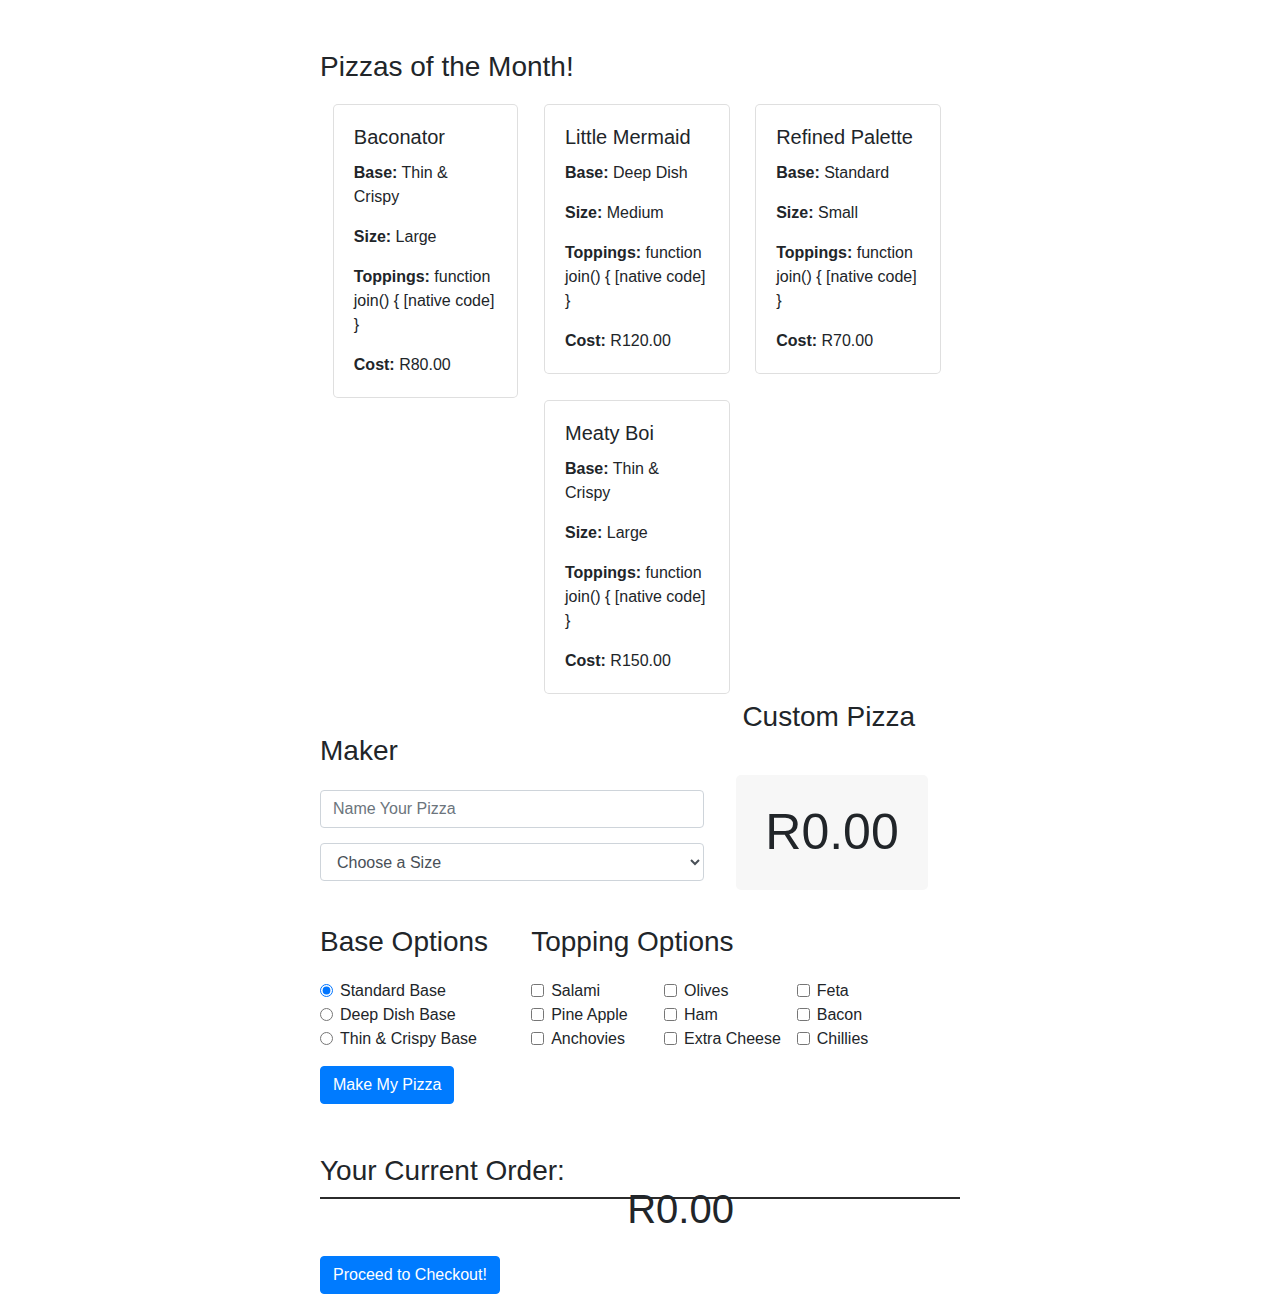
<file: index.html>
<!doctype html>
<html lang="en">
  <head>
    <!-- Required meta tags -->
    <meta charset="utf-8">
    <meta name="viewport" content="width=device-width, initial-scale=1, shrink-to-fit=no">

    <!-- Bootstrap CSS -->
    <link rel="stylesheet" href="https://cdn.jsdelivr.net/npm/bootstrap@4.0.0/dist/css/bootstrap.min.css" integrity="sha384-Gn5384xqQ1aoWXA+058RXPxPg6fy4IWvTNh0E263XmFcJlSAwiGgFAW/dAiS6JXm" crossorigin="anonymous">
    <link rel="stylesheet" href="css/main.css">

    <script src="https://code.jquery.com/jquery-3.2.1.slim.min.js" integrity="sha384-KJ3o2DKtIkvYIK3UENzmM7KCkRr/rE9/Qpg6aAZGJwFDMVNA/GpGFF93hXpG5KkN" crossorigin="anonymous"></script>
    <script src="https://cdn.jsdelivr.net/npm/popper.js@1.12.9/dist/umd/popper.min.js" integrity="sha384-ApNbgh9B+Y1QKtv3Rn7W3mgPxhU9K/ScQsAP7hUibX39j7fakFPskvXusvfa0b4Q" crossorigin="anonymous"></script>
    <script src="https://cdn.jsdelivr.net/npm/bootstrap@4.0.0/dist/js/bootstrap.min.js" integrity="sha384-JZR6Spejh4U02d8jOt6vLEHfe/JQGiRRSQQxSfFWpi1MquVdAyjUar5+76PVCmYl" crossorigin="anonymous"></script>

    <script src="js/data.js"></script>
    <script src="js/index.js"></script>

    <title>Week 4: Functions</title>
  </head>

  <body onload="displayPizza()">

    <div class="topPizzas">
      <h3>Pizzas of the Month!</h3>
      <div id="pizzaOut">
      </div>
    </div>

    <form id="pizzaForm" onchange="realTimeCost()">
      <h3>Custom Pizza Maker</h3>
      <div class="left">
        <input type="text" class="form-control" placeholder="Name Your Pizza" id="pizzaName">
        <select class="form-control" id="size">
          <option>Choose a Size</option>
          <option>Small</option>
          <option>Medium</option>
          <option>Large</option>
        </select>
      </div>

      <div class="right">
        <div class="orderCost" id="realTimeCost">R0.00</div>
      </div>

        <div class="base-options">

          <h3>Base Options</h3>

          <div class="base-checked">
            <input class="form-check-input" type="radio" name="baseRadio" id="standard" data-cost="10" value="Standard" checked>
            <label class="form-check-label" for="standard">
              Standard Base
            </label>
          </div>

          <div class="base-check">
            <input class="form-check-input" type="radio" name="baseRadio" id="deep" data-cost="15" value="Deep Dish">
            <label class="form-check-label" for="deep">
              Deep Dish Base
            </label>
          </div>

          <div class="base-check">
            <input class="form-check-input" type="radio" name="baseRadio" id="thin" data-cost="20" value="Thin & Crispy">
            <label class="form-check-label" for="thin">
              Thin & Crispy Base
            </label>
          </div>

        </div>

        <div class="toppings">
          <h3>Topping Options</h3>

          <div class="top-check">
            <input class="form-check-input" name="toppings" type="checkbox" value="salami" id="salami" data-cost="15">
            <label class="form-check-label" for="salami">
              Salami
            </label>
          </div>

          <div class="top-check">
            <input class="form-check-input" name="toppings" type="checkbox" value="olives" id="olives" data-cost="10">
            <label class="form-check-label" for="olives">
              Olives
            </label>
          </div>

          <div class="top-check">
            <input class="form-check-input" name="toppings" type="checkbox" value="feta" id="feta" data-cost="8">
            <label class="form-check-label" for="feta">
              Feta
            </label>
          </div>

          <div class="top-check">
            <input class="form-check-input" name="toppings" type="checkbox" value="pineapple" id="pineapple" data-cost="12">
            <label class="form-check-label" for="pineapple">
              Pine Apple
            </label>
          </div>

          <div class="top-check">
            <input class="form-check-input" name="toppings" type="checkbox" value="ham" id="ham" data-cost="17">
            <label class="form-check-label" for="ham">
              Ham
            </label>
          </div>

          <div class="top-check">
            <input class="form-check-input" name="toppings" type="checkbox" value="bacon" id="bacon" data-cost="20">
            <label class="form-check-label" for="bacon">
              Bacon
            </label>
          </div>

          <div class="top-check">
            <input class="form-check-input" name="toppings" type="checkbox" value="anchovies" id="anchovies" data-cost="14">
            <label class="form-check-label" for="anchovies">
              Anchovies
            </label>
          </div>

          <div class="top-check">
            <input class="form-check-input" name="toppings" type="checkbox" value="extra" id="extra" data-cost="18">
            <label class="form-check-label" for="extra">
              Extra Cheese
            </label>
          </div>

          <div class="top-check">
            <input class="form-check-input" name="toppings" type="checkbox" value="chilles" id="chilles" data-cost="12">
            <label class="form-check-label" for="chilles">
              Chillies
            </label>
          </div>

          </div>
          <button class="btn btn-primary" type="button" onclick="makePizza(); displayOrder()" >Make My Pizza</button>    

        </form>

    <div class="output">
      <div class="outHeader">
        <h3>Your Current Order:</h3>
        <div class="totalOrder"><h3 id="orderTotal">R0.00</h3></div>
      </div>
      <div id="orders">

      </div>
      <div class="button-con">
        <button class="btn btn-primary" type="button" onclick="checkOut()">Proceed to Checkout!</button>    
      </div>

    </div>

    
    
  </body>
</html>
</file>
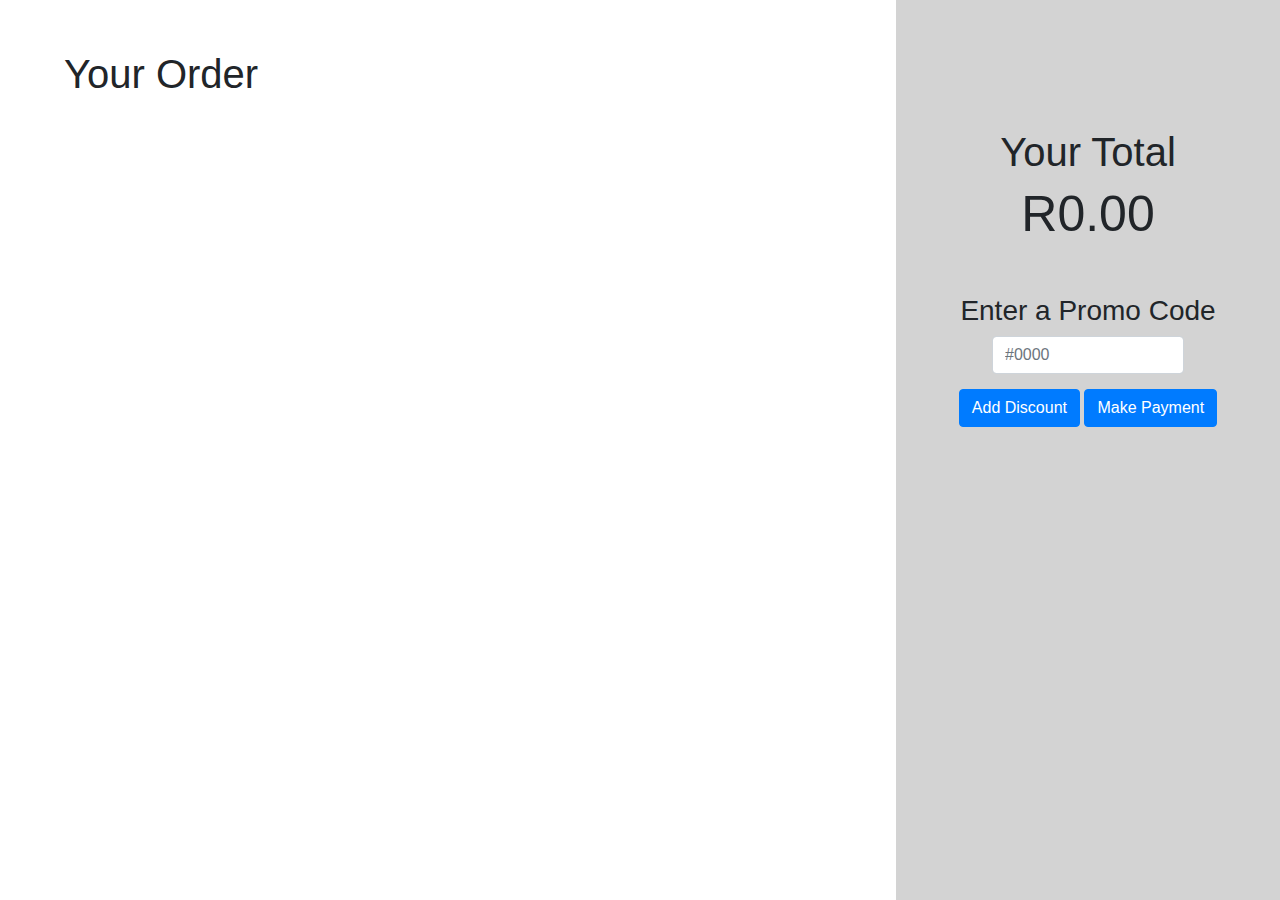
<file: pages/checkout.html>
<!DOCTYPE html>
<html lang="en">
<head>
    <meta charset="UTF-8">
    <meta http-equiv="X-UA-Compatible" content="IE=edge">
    <meta name="viewport" content="width=device-width, initial-scale=1.0">
    <title>Checkout</title>

    <!-- Bootstrap CSS -->
    <link rel="stylesheet" href="https://cdn.jsdelivr.net/npm/bootstrap@4.0.0/dist/css/bootstrap.min.css" integrity="sha384-Gn5384xqQ1aoWXA+058RXPxPg6fy4IWvTNh0E263XmFcJlSAwiGgFAW/dAiS6JXm" crossorigin="anonymous">

    <script src="https://code.jquery.com/jquery-3.2.1.slim.min.js" integrity="sha384-KJ3o2DKtIkvYIK3UENzmM7KCkRr/rE9/Qpg6aAZGJwFDMVNA/GpGFF93hXpG5KkN" crossorigin="anonymous"></script>
    <script src="https://cdn.jsdelivr.net/npm/popper.js@1.12.9/dist/umd/popper.min.js" integrity="sha384-ApNbgh9B+Y1QKtv3Rn7W3mgPxhU9K/ScQsAP7hUibX39j7fakFPskvXusvfa0b4Q" crossorigin="anonymous"></script>
    <script src="https://cdn.jsdelivr.net/npm/bootstrap@4.0.0/dist/js/bootstrap.min.js" integrity="sha384-JZR6Spejh4U02d8jOt6vLEHfe/JQGiRRSQQxSfFWpi1MquVdAyjUar5+76PVCmYl" crossorigin="anonymous"></script>


    <link rel="stylesheet" href="../css/main.css"> 

    <script src="../js/checkout.js"></script>
</head>
<body onload="displayCheck()">
    <div class="checkLeft">
        <h1>Your Order</h1>
        <div id="checkoutOrder">
            
        </div>
    </div>
    <div class="checkRight">
        <h1>Your Total</h1>
        <h2 id="totalOut" class="total">R0.00</h2>

        <h3>Enter a Promo Code</h3>
        <input type="text" class="form-control" placeholder="#0000" id="promo">
        <button class="btn btn-primary" type="button" onclick="promoNumber()">Add Discount</button>  

        <button class="btn btn-primary" type="button" onclick="resetReturn()">Make Payment</button>  


    </div>
</body>
</html>
</file>
<file: css/main.css>
body{
    margin: 0;
    padding: 0;
}

form{
    width: 50%;
    margin:  0 auto;
    margin-top: 50px;
}

.topPizzas{
    width: 50%;
    margin:  0 auto;
    margin-top: 50px;
    height: 600px;
}

#pizzaOut h1{
    text-align: center;
    margin-top: 200px;
    font-style: italic;
    opacity: 0.8;
}


.left{
    width: 60%;
    float: left;
    height: 130px;
}

.button-con{
    width: 100%;
    float: left;
}

.right{
    height: 130px;
    width: 40%;
    float: left;
    text-align: center;
    padding-left: 5%;
    padding-right: 5%;
   
}

.orderCost{
    background-color: #f7f7f7;
    font-size: 50px;
    padding-top: 20px;
    padding-bottom: 20px;
    border-radius: 5px;
}

.card{
    width: 29%;
    height: auto;
    border-radius: 5px;
    margin-top: 15px;
    float: left;
    margin: 2%;
}

input{
    margin-top: 15px;
}

select{
    margin-top: 15px;
}

.btn{
    margin-top: 15px;
}

.base-options{
    width: 33%;
    height: 100px;
    margin-top: 20px;
    padding-left: 20px;
    float: left;
}

.base-options h3{
   margin-left:  -20px;
   margin-bottom: 20px;
}

.toppings{
    width: 66%;
    margin-top: 20px;
    float: left;
    padding-left: 20px;
}

.toppings h3{
    margin-left:  -20px;
    margin-bottom: 20px;
}

.top-check{
    width: 33%;
    float: left;
}


.output{
    width: 50%;
    height: 45px;
    margin:  0 auto;
    margin-top: 50px;
    border-bottom: 2px solid #2b2b2b;
}

.outHeader h3{
    float: left;
}

.totalOrder{
    float: left;
    margin-left: 48%;
}

.totalOrder h3{
    font-size: 40px;
    margin-top: -10px;
}

.checkLeft{
    width: 70%;
    height: 100vh;
    float: left;
    padding-left: 5%;
}

.checkLeft h1{
    margin-top: 50px;
}

.checkLeft h3{
    margin: 0;
    padding: 0;
}

.checkRight {
    width: 30%;
    height: 100vh;
    float: left;
    background-color: lightgray;
    padding-top: 10%;
    text-align: center;
}

.checkRight input {
    width: 50%;
    margin:  0 auto;
}

.checkRight h2{
   font-size: 50px;
   font-weight: 100;
}

.checkRight h3{
    margin-top: 50px;
    font-weight: 100;
 }

 .orderLine{
    width: 90%;
    height: 50px;
    background-color: #f7f7f7;
    border-radius: 5px;
    margin-top: 20px;
 }

 .orderLine p{
    float: left;
    padding-left: 20px;
    padding-right: 20px;
    margin-right: 20px;
    padding-top: 13px ;
 }
</file>
